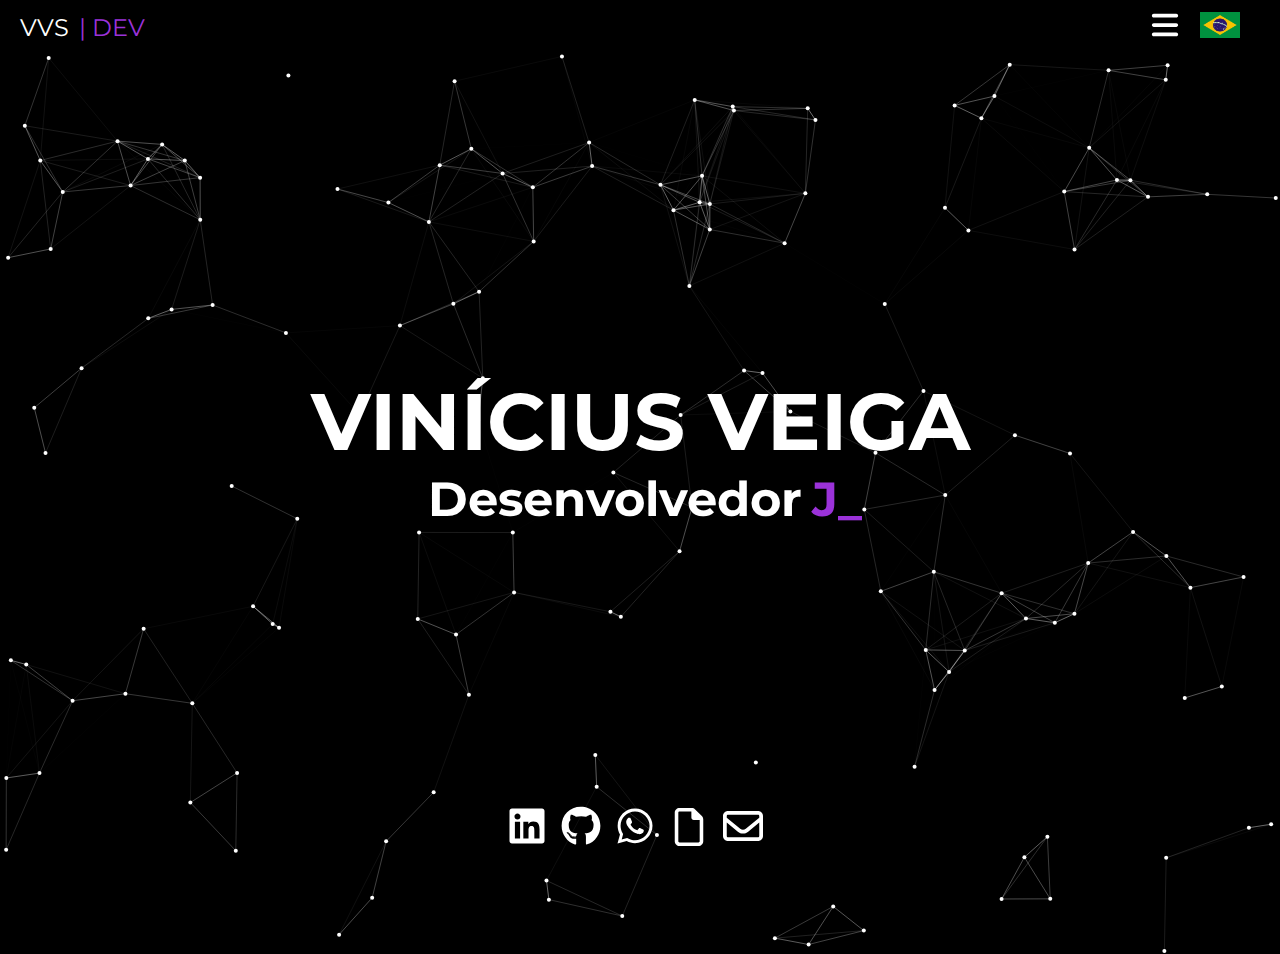
<file: index.html>
<!DOCTYPE html>
<html lang="pt-BR">

<head>
    <meta charset="UTF-8">
    <meta name="viewport" content="width=device-width, initial-scale=1.0">
    <title>Vinicius Veiga</title>
    <link rel="icon" href="imgs/icone.png" type="image/x-icon">
    <link rel="stylesheet" href="assets/css/styles.css">
    <link rel="stylesheet" href="assets/css/navbar.css">
    <link rel="stylesheet" href="assets/css/icones.css">
    <link href="https://fonts.googleapis.com/css2?family=Montserrat:wght@400;700&display=swap" rel="stylesheet">
</head>

<body>
    <div class="navbar">
        <div class="nome_dev">
            <a href="index.html" class="navbar-left">
                <span>VVS</span>
                <span class="dev">| DEV</span>
            </a>
        </div>
        <div class="navbar-right">
            <button class="icon-button" id="menu-toggle">
                <img src="icons/bars-solid.svg" alt="Menu">
            </button>
            <button class="icon-button" id="language-toggle">
                <img src="imgs/brasil.jpeg" alt="" id="language-flag">
            </button>
        </div>
    </div>

    <div id="menu" class="menu">
        <button class="menu-item"></button>
        <button class="menu-item"></button>
        <button class="menu-item"></button>
    </div>

    <canvas id="canvas"></canvas>

    <div class="centered-text">
        <h1>VINÍCIUS VEIGA</h1>
        <div class="desenvolvedor">
            <h2 class="tipo_desenvolvedorEng corDev"></h2>
            <h2 class="texto_desenvolvedor">Desenvolvedor</h2>
            <h2 class="tipo_desenvolvedor corDev"></h2>
        </div>
    </div>
    <script src="assets/js/tipo_desenvolvedor.js"></script>
    <script src="assets/js/network.js"></script>
    <script src="assets/js/menu.js"></script>

    <div class="social-icons centered-icon">
        <a href="https://linkedin.com/in/viniciusveigadesantana" target="_blank">
            <svg xmlns="http://www.w3.org/2000/svg" viewBox="0 0 448 512" width="40" height="40">
                <path fill="#FFFFFF"
                    d="M416 32H31.9C14.3 32 0 46.5 0 64.3v383.4C0 465.5 14.3 480 31.9 480H416c17.6 0 32-14.5 32-32.3V64.3c0-17.8-14.4-32.3-32-32.3zM135.4 416H69V202.2h66.5V416zm-33.2-243c-21.3 0-38.5-17.3-38.5-38.5S80.9 96 102.2 96c21.2 0 38.5 17.3 38.5 38.5 0 21.3-17.2 38.5-38.5 38.5zm282.1 243h-66.4V312c0-24.8-.5-56.7-34.5-56.7-34.6 0-39.9 27-39.9 54.9V416h-66.4V202.2h63.7v29.2h.9c8.9-16.8 30.6-34.5 62.9-34.5 67.2 0 79.7 44.3 79.7 101.9V416z" />
            </svg>
        </a>
        <a href="https://github.com/ViniciusVeiga2002" target="_blank">
            <svg xmlns="http://www.w3.org/2000/svg" viewBox="0 0 496 512" width="40" height="40">
                <path fill="#FFFFFF" d="M165.9 397.4c0 2-2.3 3.6-5.2 3.6-3.3 .3-5.6-1.3-5.6-3.6 0-2 2.3-3.6 5.2-3.6 3-.3 5.6 1.3 5.6 3.6zm-31.1-4.5c-.7 2 1.3 4.3 4.3 4.9 2.6 1 5.6 0 6.2-2s-1.3-4.3-4.3-5.2c-2.6-.7-5.5 .3-6.2 2.3zm44.2-1.7c-2.9 .7-4.9 2.6-4.6 4.9 .3 2 2.9 3.3 5.9 2.6 2.9-.7 4.9-2.6 4.6-4.6-.3-1.9-3-3.2-5.9-2.9zM244.8 8C106.1 8 0 113.3 0 252c0 110.9 69.8 205.8 169.5 239.2 12.8 2.3 17.3-5.6 17.3-12.1 0-6.2-.3-40.4-.3-61.4 0 0-70 15-84.7-29.8 0 0-11.4-29.1-27.8-36.6 0 0-22.9-15.7 1.6-15.4 0 0 24.9 2 38.6 25.8 21.9 38.6 58.6 27.5 72.9 20.9 2.3-16 8.8-27.1 16-33.7-55.9-6.2-112.3-14.3-112.3-110.5 0-27.5 7.6-41.3 23.6-58.9-2.6-6.5-11.1-33.3 2.6-67.9 20.9-6.5 69 27 69 27 20-5.6 41.5-8.5 62.8-8.5s42.8 2.9 62.8 8.5c0 0 48.1-33.6 69-27 13.7 34.7 5.2 61.4 2.6 67.9 16 17.7 25.8 31.5 25.8 58.9 0 96.5-58.9 104.2-114.8 110.5 9.2 7.9 17 22.9 17 46.4 0 33.7-.3 75.4-.3 83.6 0 6.5 4.6 14.4 17.3 12.1C428.2 457.8 496 362.9 496 252 496 113.3 383.5 8 244.8 8zM97.2 352.9c-1.3 1-1 3.3 .7 5.2 1.6 1.6 3.9 2.3 5.2 1 1.3-1 1-3.3-.7-5.2-1.6-1.6-3.9-2.3-5.2-1zm-10.8-8.1c-.7 1.3 .3 2.9 2.3 3.9 1.6 1 3.6 .7 4.3-.7 .7-1.3-.3-2.9-2.3-3.9-2-.6-3.6-.3-4.3 .7zm32.4 35.6c-1.6 1.3-1 4.3 1.3 6.2 2.3 2.3 5.2 2.6 6.5 1 1.3-1.3 .7-4.3-1.3-6.2-2.2-2.3-5.2-2.6-6.5-1zm-11.4-14.7c-1.6 1-1.6 3.6 0 5.9 1.6 2.3 4.3 3.3 5.6 2.3 1.6-1.3 1.6-3.9 0-6.2-1.4-2.3-4-3.3-5.6-2z"/>
            </svg>
        </a>
        <a href="https://api.whatsapp.com/send/?phone=5541997926592&text&type=phone_number&app_absent=0" target="_blank">
            <svg xmlns="http://www.w3.org/2000/svg" viewBox="0 0 448 512" width="40" height="40">
                <path fill="#FFFFFF" d="M380.9 97.1C339 55.1 283.2 32 223.9 32c-122.4 0-222 99.6-222 222 0 39.1 10.2 77.3 29.6 111L0 480l117.7-30.9c32.4 17.7 68.9 27 106.1 27h.1c122.3 0 224.1-99.6 224.1-222 0-59.3-25.2-115-67.1-157zm-157 341.6c-33.2 0-65.7-8.9-94-25.7l-6.7-4-69.8 18.3L72 359.2l-4.4-7c-18.5-29.4-28.2-63.3-28.2-98.2 0-101.7 82.8-184.5 184.6-184.5 49.3 0 95.6 19.2 130.4 54.1 34.8 34.9 56.2 81.2 56.1 130.5 0 101.8-84.9 184.6-186.6 184.6zm101.2-138.2c-5.5-2.8-32.8-16.2-37.9-18-5.1-1.9-8.8-2.8-12.5 2.8-3.7 5.6-14.3 18-17.6 21.8-3.2 3.7-6.5 4.2-12 1.4-32.6-16.3-54-29.1-75.5-66-5.7-9.8 5.7-9.1 16.3-30.3 1.8-3.7 .9-6.9-.5-9.7-1.4-2.8-12.5-30.1-17.1-41.2-4.5-10.8-9.1-9.3-12.5-9.5-3.2-.2-6.9-.2-10.6-.2-3.7 0-9.7 1.4-14.8 6.9-5.1 5.6-19.4 19-19.4 46.3 0 27.3 19.9 53.7 22.6 57.4 2.8 3.7 39.1 59.7 94.8 83.8 35.2 15.2 49 16.5 66.6 13.9 10.7-1.6 32.8-13.4 37.4-26.4 4.6-13 4.6-24.1 3.2-26.4-1.3-2.5-5-3.9-10.5-6.6z"/>
            </svg>
        </a>
        <a href="assets/Vinicius Veiga - Curriculo.pdf" target="_blank" title="Download Curriculo">
            <svg xmlns="http://www.w3.org/2000/svg" viewBox="0 0 384 512" width="38" height="38"><!--!Font Awesome Free 6.7.2 by @fontawesome - https://fontawesome.com License - https://fontawesome.com/license/free Copyright 2025 Fonticons, Inc.-->
                <path fill="#FFFFFF" d="M320 464c8.8 0 16-7.2 16-16l0-288-80 0c-17.7 0-32-14.3-32-32l0-80L64 48c-8.8 0-16 7.2-16 16l0 384c0 8.8 7.2 16 16 16l256 0zM0 64C0 28.7 28.7 0 64 0L229.5 0c17 0 33.3 6.7 45.3 18.7l90.5 90.5c12 12 18.7 28.3 18.7 45.3L384 448c0 35.3-28.7 64-64 64L64 512c-35.3 0-64-28.7-64-64L0 64z"/>
            </svg>
        </a>
        <a href="mailto:vinicius.veigasantana@gmail.com?subject=Assunto%20do%20E-mail&body=Mensagem%20inicial">
            <svg xmlns="http://www.w3.org/2000/svg" viewBox="0 0 512 512" width="40" height="40"><!--!Font Awesome Free 6.7.2 by @fontawesome - https://fontawesome.com License - https://fontawesome.com/license/free Copyright 2025 Fonticons, Inc.-->
                <path fill="#FFFFFF" d="M64 112c-8.8 0-16 7.2-16 16l0 22.1L220.5 291.7c20.7 17 50.4 17 71.1 0L464 150.1l0-22.1c0-8.8-7.2-16-16-16L64 112zM48 212.2L48 384c0 8.8 7.2 16 16 16l384 0c8.8 0 16-7.2 16-16l0-171.8L322 328.8c-38.4 31.5-93.7 31.5-132 0L48 212.2zM0 128C0 92.7 28.7 64 64 64l384 0c35.3 0 64 28.7 64 64l0 256c0 35.3-28.7 64-64 64L64 448c-35.3 0-64-28.7-64-64L0 128z"/>
            </svg>
        </a>
    </div>
</body>

</html>
</file>
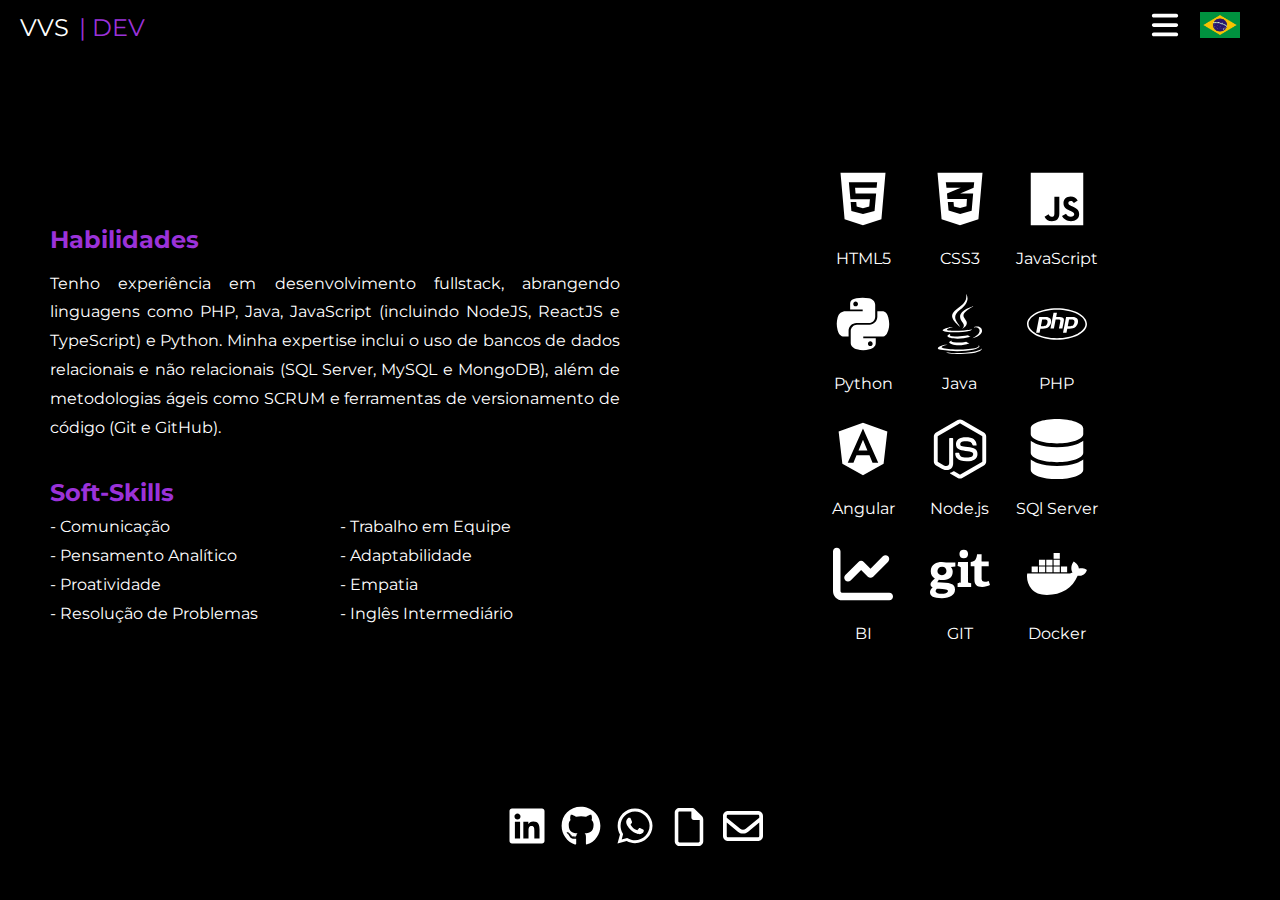
<file: habilidades.html>
<!DOCTYPE html>
<html lang="pt-BR">

<head>
    <meta charset="UTF-8">
    <meta name="viewport" content="width=device-width, initial-scale=1.0">
    <title>Vinicius Veiga</title>
    <link rel="icon" href="imgs/icone.png" type="image/x-icon">
    <link rel="stylesheet" href="assets/css/habilidades.css">
    <link rel="stylesheet" href="assets/css/navbar.css">
    <link rel="stylesheet" href="assets/css/icones.css">
    <link href="https://fonts.googleapis.com/css2?family=Montserrat:wght@400;700&display=swap" rel="stylesheet">
</head>

<body>
    <div class="navbar">
        <div class="nome_dev">
            <a href="index.html" class="navbar-left">
                <span>VVS</span>
                <span class="dev">| DEV</span>
            </a>
        </div>
        
        <div id="menu" class="menu">
            <button class="menu-item"></button>
            <button class="menu-item"></button>
            <button class="menu-item"></button>
        </div>
        
        <div class="navbar-right">
            <button class="icon-button" id="menu-toggle">
                <img src="icons/bars-solid.svg" alt="Menu">
            </button>
            <button class="icon-button" id="language-toggle">
                <img src="imgs/brasil.jpeg" alt="" id="language-flag">
            </button>
        </div>
    </div>

    <div class="principal">
        <div class="left-section">
            <div class="half">
                <h2 class="habilidades"></h2>
                <p class="habilidadeTexto"></p>
            </div>
            <div class="half">
                <h2>Soft-Skills</h2>
                <div class="soft-skills">
                    <span class="comu"></span>
                    <span class="trab"></span>
                    <span class="pens"></span>
                    <span class="adap"></span>
                    <span class="proa"></span>
                    <span class="emp"></span>
                    <span class="res"></span>
                    <span class="ing"></span>
                </div>
            </div>
        </div>

        <div class="right-section">
            <div class="icon-container">
                <svg xmlns="http://www.w3.org/2000/svg" viewBox="0 0 384 512" width="60" height="60"><!--!Font Awesome Free 6.7.2 by @fontawesome - https://fontawesome.com License - https://fontawesome.com/license/free Copyright 2025 Fonticons, Inc.-->
                    <path fill="#FFFFFF" d="M0 32l34.9 395.8L191.5 480l157.6-52.2L384 32H0zm308.2 127.9H124.4l4.1 49.4h175.6l-13.6 148.4-97.9 27v.3h-1.1l-98.7-27.3-6-75.8h47.7L138 320l53.5 14.5 53.7-14.5 6-62.2H84.3L71.5 112.2h241.1l-4.4 47.7z"/>
                </svg>
                <p>HTML5</p>
            </div>

            <div class="icon-container">
                <svg xmlns="http://www.w3.org/2000/svg" viewBox="0 0 384 512" width="60" height="60"><!--!Font Awesome Free 6.7.2 by @fontawesome - https://fontawesome.com License - https://fontawesome.com/license/free Copyright 2025 Fonticons, Inc.-->
                    <path fill="#FFFFFF" d="M0 32l34.9 395.8L192 480l157.1-52.2L384 32H0zm313.1 80l-4.8 47.3L193 208.6l-.3 .1h111.5l-12.8 146.6-98.2 28.7-98.8-29.2-6.4-73.9h48.9l3.2 38.3 52.6 13.3 54.7-15.4 3.7-61.6-166.3-.5v-.1l-.2 .1-3.6-46.3L193.1 162l6.5-2.7H76.7L70.9 112h242.2z"/>
                </svg>
                <p>CSS3</p>
            </div>

            <div class="icon-container">
                <svg xmlns="http://www.w3.org/2000/svg" viewBox="0 0 448 512" width="60" height="60"><!--!Font Awesome Free 6.7.2 by @fontawesome - https://fontawesome.com License - https://fontawesome.com/license/free Copyright 2025 Fonticons, Inc.-->
                    <path fill="#FFFFFF" d="M0 32v448h448V32H0zm243.8 349.4c0 43.6-25.6 63.5-62.9 63.5-33.7 0-53.2-17.4-63.2-38.5l34.3-20.7c6.6 11.7 12.6 21.6 27.1 21.6 13.8 0 22.6-5.4 22.6-26.5V237.7h42.1v143.7zm99.6 63.5c-39.1 0-64.4-18.6-76.7-43l34.3-19.8c9 14.7 20.8 25.6 41.5 25.6 17.4 0 28.6-8.7 28.6-20.8 0-14.4-11.4-19.5-30.7-28l-10.5-4.5c-30.4-12.9-50.5-29.2-50.5-63.5 0-31.6 24.1-55.6 61.6-55.6 26.8 0 46 9.3 59.8 33.7L368 290c-7.2-12.9-15-18-27.1-18-12.3 0-20.1 7.8-20.1 18 0 12.6 7.8 17.7 25.9 25.6l10.5 4.5c35.8 15.3 55.9 31 55.9 66.2 0 37.8-29.8 58.6-69.7 58.6z"/>
                </svg>
                <p>JavaScript</p>
            </div>

            <div class="icon-container">
                <svg xmlns="http://www.w3.org/2000/svg" viewBox="0 0 448 512" width="60" height="60"><!--!Font Awesome Free 6.7.2 by @fontawesome - https://fontawesome.com License - https://fontawesome.com/license/free Copyright 2025 Fonticons, Inc.-->
                    <path fill="#FFFFFF" d="M439.8 200.5c-7.7-30.9-22.3-54.2-53.4-54.2h-40.1v47.4c0 36.8-31.2 67.8-66.8 67.8H172.7c-29.2 0-53.4 25-53.4 54.3v101.8c0 29 25.2 46 53.4 54.3 33.8 9.9 66.3 11.7 106.8 0 26.9-7.8 53.4-23.5 53.4-54.3v-40.7H226.2v-13.6h160.2c31.1 0 42.6-21.7 53.4-54.2 11.2-33.5 10.7-65.7 0-108.6zM286.2 404c11.1 0 20.1 9.1 20.1 20.3 0 11.3-9 20.4-20.1 20.4-11 0-20.1-9.2-20.1-20.4 .1-11.3 9.1-20.3 20.1-20.3zM167.8 248.1h106.8c29.7 0 53.4-24.5 53.4-54.3V91.9c0-29-24.4-50.7-53.4-55.6-35.8-5.9-74.7-5.6-106.8 .1-45.2 8-53.4 24.7-53.4 55.6v40.7h106.9v13.6h-147c-31.1 0-58.3 18.7-66.8 54.2-9.8 40.7-10.2 66.1 0 108.6 7.6 31.6 25.7 54.2 56.8 54.2H101v-48.8c0-35.3 30.5-66.4 66.8-66.4zm-6.7-142.6c-11.1 0-20.1-9.1-20.1-20.3 .1-11.3 9-20.4 20.1-20.4 11 0 20.1 9.2 20.1 20.4s-9 20.3-20.1 20.3z"/>
                </svg>
                <p>Python</p>
            </div>

            <div class="icon-container">
                <svg xmlns="http://www.w3.org/2000/svg" viewBox="0 0 384 512" width="60" height="60"><!--!Font Awesome Free 6.7.2 by @fontawesome - https://fontawesome.com License - https://fontawesome.com/license/free Copyright 2025 Fonticons, Inc.-->
                    <path fill="#FFFFFF" d="M277.7 312.9c9.8-6.7 23.4-12.5 23.4-12.5s-38.7 7-77.2 10.2c-47.1 3.9-97.7 4.7-123.1 1.3-60.1-8 33-30.1 33-30.1s-36.1-2.4-80.6 19c-52.5 25.4 130 37 224.5 12.1zm-85.4-32.1c-19-42.7-83.1-80.2 0-145.8C296 53.2 242.8 0 242.8 0c21.5 84.5-75.6 110.1-110.7 162.6-23.9 35.9 11.7 74.4 60.2 118.2zm114.6-176.2c.1 0-175.2 43.8-91.5 140.2 24.7 28.4-6.5 54-6.5 54s62.7-32.4 33.9-72.9c-26.9-37.8-47.5-56.6 64.1-121.3zm-6.1 270.5a12.2 12.2 0 0 1 -2 2.6c128.3-33.7 81.1-118.9 19.8-97.3a17.3 17.3 0 0 0 -8.2 6.3 70.5 70.5 0 0 1 11-3c31-6.5 75.5 41.5-20.6 91.4zM348 437.4s14.5 11.9-15.9 21.2c-57.9 17.5-240.8 22.8-291.6 .7-18.3-7.9 16-19 26.8-21.3 11.2-2.4 17.7-2 17.7-2-20.3-14.3-131.3 28.1-56.4 40.2C232.8 509.4 401 461.3 348 437.4zM124.4 396c-78.7 22 47.9 67.4 148.1 24.5a185.9 185.9 0 0 1 -28.2-13.8c-44.7 8.5-65.4 9.1-106 4.5-33.5-3.8-13.9-15.2-13.9-15.2zm179.8 97.2c-78.7 14.8-175.8 13.1-233.3 3.6 0-.1 11.8 9.7 72.4 13.6 92.2 5.9 233.8-3.3 237.1-46.9 0 0-6.4 16.5-76.2 29.7zM260.6 353c-59.2 11.4-93.5 11.1-136.8 6.6-33.5-3.5-11.6-19.7-11.6-19.7-86.8 28.8 48.2 61.4 169.5 25.9a60.4 60.4 0 0 1 -21.1-12.8z"/>
                </svg>
                <p>Java</p>
            </div>

            <div class="icon-container">
                <svg xmlns="http://www.w3.org/2000/svg" viewBox="0 0 640 512" width="60" height="60"><!--!Font Awesome Free 6.7.2 by @fontawesome - https://fontawesome.com License - https://fontawesome.com/license/free Copyright 2025 Fonticons, Inc.-->
                    <path fill="#FFFFFF" d="M320 104.5c171.4 0 303.2 72.2 303.2 151.5S491.3 407.5 320 407.5c-171.4 0-303.2-72.2-303.2-151.5S148.7 104.5 320 104.5m0-16.8C143.3 87.7 0 163 0 256s143.3 168.3 320 168.3S640 349 640 256 496.7 87.7 320 87.7zM218.2 242.5c-7.9 40.5-35.8 36.3-70.1 36.3l13.7-70.6c38 0 63.8-4.1 56.4 34.3zM97.4 350.3h36.7l8.7-44.8c41.1 0 66.6 3 90.2-19.1 26.1-24 32.9-66.7 14.3-88.1-9.7-11.2-25.3-16.7-46.5-16.7h-70.7L97.4 350.3zm185.7-213.6h36.5l-8.7 44.8c31.5 0 60.7-2.3 74.8 10.7 14.8 13.6 7.7 31-8.3 113.1h-37c15.4-79.4 18.3-86 12.7-92-5.4-5.8-17.7-4.6-47.4-4.6l-18.8 96.6h-36.5l32.7-168.6zM505 242.5c-8 41.1-36.7 36.3-70.1 36.3l13.7-70.6c38.2 0 63.8-4.1 56.4 34.3zM384.2 350.3H421l8.7-44.8c43.2 0 67.1 2.5 90.2-19.1 26.1-24 32.9-66.7 14.3-88.1-9.7-11.2-25.3-16.7-46.5-16.7H417l-32.8 168.7z"/>
                </svg>
                <p>PHP</p>
            </div>

            <div class="icon-container">
                <svg xmlns="http://www.w3.org/2000/svg" viewBox="0 0 448 512" width="60" height="60"><!--!Font Awesome Free 6.7.2 by @fontawesome - https://fontawesome.com License - https://fontawesome.com/license/free Copyright 2025 Fonticons, Inc.-->
                    <path fill="#FFFFFF" d="M185.7 268.1h76.2l-38.1-91.6-38.1 91.6zM223.8 32L16 106.4l31.8 275.7 176 97.9 176-97.9 31.8-275.7zM354 373.8h-48.6l-26.2-65.4H168.6l-26.2 65.4H93.7L223.8 81.5z"/>
                </svg>
                <p>Angular</p>
            </div>

            <div class="icon-container">
                <svg xmlns="http://www.w3.org/2000/svg" viewBox="0 0 448 512" width="60" height="60"><!--!Font Awesome Free 6.7.2 by @fontawesome - https://fontawesome.com License - https://fontawesome.com/license/free Copyright 2025 Fonticons, Inc.-->
                    <path fill="#FFFFFF" d="M224 508c-6.7 0-13.5-1.8-19.4-5.2l-61.7-36.5c-9.2-5.2-4.7-7-1.7-8 12.3-4.3 14.8-5.2 27.9-12.7 1.4-.8 3.2-.5 4.6 .4l47.4 28.1c1.7 1 4.1 1 5.7 0l184.7-106.6c1.7-1 2.8-3 2.8-5V149.3c0-2.1-1.1-4-2.9-5.1L226.8 37.7c-1.7-1-4-1-5.7 0L36.6 144.3c-1.8 1-2.9 3-2.9 5.1v213.1c0 2 1.1 4 2.9 4.9l50.6 29.2c27.5 13.7 44.3-2.4 44.3-18.7V167.5c0-3 2.4-5.3 5.4-5.3h23.4c2.9 0 5.4 2.3 5.4 5.3V378c0 36.6-20 57.6-54.7 57.6-10.7 0-19.1 0-42.5-11.6l-48.4-27.9C8.1 389.2 .7 376.3 .7 362.4V149.3c0-13.8 7.4-26.8 19.4-33.7L204.6 9c11.7-6.6 27.2-6.6 38.8 0l184.7 106.7c12 6.9 19.4 19.8 19.4 33.7v213.1c0 13.8-7.4 26.7-19.4 33.7L243.4 502.8c-5.9 3.4-12.6 5.2-19.4 5.2zm149.1-210.1c0-39.9-27-50.5-83.7-58-57.4-7.6-63.2-11.5-63.2-24.9 0-11.1 4.9-25.9 47.4-25.9 37.9 0 51.9 8.2 57.7 33.8 .5 2.4 2.7 4.2 5.2 4.2h24c1.5 0 2.9-.6 3.9-1.7s1.5-2.6 1.4-4.1c-3.7-44.1-33-64.6-92.2-64.6-52.7 0-84.1 22.2-84.1 59.5 0 40.4 31.3 51.6 81.8 56.6 60.5 5.9 65.2 14.8 65.2 26.7 0 20.6-16.6 29.4-55.5 29.4-48.9 0-59.6-12.3-63.2-36.6-.4-2.6-2.6-4.5-5.3-4.5h-23.9c-3 0-5.3 2.4-5.3 5.3 0 31.1 16.9 68.2 97.8 68.2 58.4-.1 92-23.2 92-63.4z"/>
                </svg>
                <p>Node.js</p>
            </div>

            <div class="icon-container">
                <svg xmlns="http://www.w3.org/2000/svg" viewBox="0 0 448 512" width="60" height="60"><!--!Font Awesome Free 6.7.2 by @fontawesome - https://fontawesome.com License - https://fontawesome.com/license/free Copyright 2025 Fonticons, Inc.-->
                    <path fill="#FFFFFF" d="M448 80l0 48c0 44.2-100.3 80-224 80S0 172.2 0 128L0 80C0 35.8 100.3 0 224 0S448 35.8 448 80zM393.2 214.7c20.8-7.4 39.9-16.9 54.8-28.6L448 288c0 44.2-100.3 80-224 80S0 332.2 0 288L0 186.1c14.9 11.8 34 21.2 54.8 28.6C99.7 230.7 159.5 240 224 240s124.3-9.3 169.2-25.3zM0 346.1c14.9 11.8 34 21.2 54.8 28.6C99.7 390.7 159.5 400 224 400s124.3-9.3 169.2-25.3c20.8-7.4 39.9-16.9 54.8-28.6l0 85.9c0 44.2-100.3 80-224 80S0 476.2 0 432l0-85.9z"/>
                </svg>
                <p>SQl Server</p>
            </div>

            <div class="icon-container">
                <svg xmlns="http://www.w3.org/2000/svg" viewBox="0 0 512 512" width="60" height="60"><!--!Font Awesome Free 6.7.2 by @fontawesome - https://fontawesome.com License - https://fontawesome.com/license/free Copyright 2025 Fonticons, Inc.-->
                    <path fill="#FFFFFF" d="M64 64c0-17.7-14.3-32-32-32S0 46.3 0 64L0 400c0 44.2 35.8 80 80 80l400 0c17.7 0 32-14.3 32-32s-14.3-32-32-32L80 416c-8.8 0-16-7.2-16-16L64 64zm406.6 86.6c12.5-12.5 12.5-32.8 0-45.3s-32.8-12.5-45.3 0L320 210.7l-57.4-57.4c-12.5-12.5-32.8-12.5-45.3 0l-112 112c-12.5 12.5-12.5 32.8 0 45.3s32.8 12.5 45.3 0L240 221.3l57.4 57.4c12.5 12.5 32.8 12.5 45.3 0l128-128z"/>
                </svg>
                <p>BI</p>
            </div>

            <div class="icon-container">
                <svg xmlns="http://www.w3.org/2000/svg" viewBox="0 0 512 512" width="60" height="60"><!--!Font Awesome Free 6.7.2 by @fontawesome - https://fontawesome.com License - https://fontawesome.com/license/free Copyright 2025 Fonticons, Inc.-->
                    <path fill="#FFFFFF" d="M216.3 158.4H137C97 147.9 6.5 150.6 6.5 233.2c0 30.1 15 51.2 35 61-25.1 23-37 33.9-37 49.2 0 11 4.5 21.1 17.9 26.8C8.1 383.6 0 393.4 0 411.7c0 32.1 28.1 50.8 101.6 50.8 70.8 0 111.8-26.4 111.8-73.2 0-58.7-45.2-56.5-151.6-63l13.4-21.6c27.3 7.6 118.7 10 118.7-67.9 0-18.7-7.7-31.7-15-41.1l37.4-2.8zm-63.4 241.9c0 32.1-104.9 32.1-104.9 2.4 0-8.1 5.3-15 10.6-21.5 77.7 5.3 94.3 3.4 94.3 19.1zm-50.8-134.6c-52.8 0-50.5-71.2 1.2-71.2 49.5 0 50.8 71.2-1.2 71.2zm133.3 100.5v-32.1c26.8-3.7 27.2-2 27.2-11V203.6c0-8.5-2.1-7.4-27.2-16.3l4.5-32.9H324v168.7c0 6.5 .4 7.3 6.5 8.1l20.7 2.8v32.1zm52.5-244.3c-23.2 0-36.6-13.4-36.6-36.6s13.4-35.8 36.6-35.8c23.6 0 37 12.6 37 35.8s-13.4 36.6-37 36.6zM512 350.5c-17.5 8.5-43.1 16.3-66.3 16.3-48.4 0-66.7-19.5-66.7-65.5V194.8c0-5.4 1.1-4.1-31.7-4.1V154.5c35.8-4.1 50-22 54.5-66.3h38.6c0 65.8-1.3 61.8 3.3 61.8H501v40.7h-60.6v97.2c0 6.9-4.9 51.4 60.6 26.8z"/>
                </svg>
                <p>GIT</p>
            </div>
            <div class="icon-container">
                <svg xmlns="http://www.w3.org/2000/svg" viewBox="0 0 640 512" width="60" height="60"><!--!Font Awesome Free 6.7.2 by @fontawesome - https://fontawesome.com License - https://fontawesome.com/license/free Copyright 2025 Fonticons, Inc.-->
                    <path fill="#FFFFFF" d="M349.9 236.3h-66.1v-59.4h66.1v59.4zm0-204.3h-66.1v60.7h66.1V32zm78.2 144.8H362v59.4h66.1v-59.4zm-156.3-72.1h-66.1v60.1h66.1v-60.1zm78.1 0h-66.1v60.1h66.1v-60.1zm276.8 100c-14.4-9.7-47.6-13.2-73.1-8.4-3.3-24-16.7-44.9-41.1-63.7l-14-9.3-9.3 14c-18.4 27.8-23.4 73.6-3.7 103.8-8.7 4.7-25.8 11.1-48.4 10.7H2.4c-8.7 50.8 5.8 116.8 44 162.1 37.1 43.9 92.7 66.2 165.4 66.2 157.4 0 273.9-72.5 328.4-204.2 21.4 .4 67.6 .1 91.3-45.2 1.5-2.5 6.6-13.2 8.5-17.1l-13.3-8.9zm-511.1-27.9h-66v59.4h66.1v-59.4zm78.1 0h-66.1v59.4h66.1v-59.4zm78.1 0h-66.1v59.4h66.1v-59.4zm-78.1-72.1h-66.1v60.1h66.1v-60.1z"/>
                </svg>
                <p>Docker</p>
            </div>
        </div>
    </div>

    <div class="social-icons centered-icon">
        <a href="https://linkedin.com/in/viniciusveigadesantana" target="_blank" title="linkedin">
            <svg xmlns="http://www.w3.org/2000/svg" viewBox="0 0 448 512" width="40" height="40">
                <path fill="#FFFFFF"
                    d="M416 32H31.9C14.3 32 0 46.5 0 64.3v383.4C0 465.5 14.3 480 31.9 480H416c17.6 0 32-14.5 32-32.3V64.3c0-17.8-14.4-32.3-32-32.3zM135.4 416H69V202.2h66.5V416zm-33.2-243c-21.3 0-38.5-17.3-38.5-38.5S80.9 96 102.2 96c21.2 0 38.5 17.3 38.5 38.5 0 21.3-17.2 38.5-38.5 38.5zm282.1 243h-66.4V312c0-24.8-.5-56.7-34.5-56.7-34.6 0-39.9 27-39.9 54.9V416h-66.4V202.2h63.7v29.2h.9c8.9-16.8 30.6-34.5 62.9-34.5 67.2 0 79.7 44.3 79.7 101.9V416z" />
            </svg>
        </a>
        <a href="https://github.com/ViniciusVeiga2002" target="_blank" title="GitHub">
            <svg xmlns="http://www.w3.org/2000/svg" viewBox="0 0 496 512" width="40" height="40">
                <path fill="#FFFFFF"
                    d="M165.9 397.4c0 2-2.3 3.6-5.2 3.6-3.3 .3-5.6-1.3-5.6-3.6 0-2 2.3-3.6 5.2-3.6 3-.3 5.6 1.3 5.6 3.6zm-31.1-4.5c-.7 2 1.3 4.3 4.3 4.9 2.6 1 5.6 0 6.2-2s-1.3-4.3-4.3-5.2c-2.6-.7-5.5 .3-6.2 2.3zm44.2-1.7c-2.9 .7-4.9 2.6-4.6 4.9 .3 2 2.9 3.3 5.9 2.6 2.9-.7 4.9-2.6 4.6-4.6-.3-1.9-3-3.2-5.9-2.9zM244.8 8C106.1 8 0 113.3 0 252c0 110.9 69.8 205.8 169.5 239.2 12.8 2.3 17.3-5.6 17.3-12.1 0-6.2-.3-40.4-.3-61.4 0 0-70 15-84.7-29.8 0 0-11.4-29.1-27.8-36.6 0 0-22.9-15.7 1.6-15.4 0 0 24.9 2 38.6 25.8 21.9 38.6 58.6 27.5 72.9 20.9 2.3-16 8.8-27.1 16-33.7-55.9-6.2-112.3-14.3-112.3-110.5 0-27.5 7.6-41.3 23.6-58.9-2.6-6.5-11.1-33.3 2.6-67.9 20.9-6.5 69 27 69 27 20-5.6 41.5-8.5 62.8-8.5s42.8 2.9 62.8 8.5c0 0 48.1-33.6 69-27 13.7 34.7 5.2 61.4 2.6 67.9 16 17.7 25.8 31.5 25.8 58.9 0 96.5-58.9 104.2-114.8 110.5 9.2 7.9 17 22.9 17 46.4 0 33.7-.3 75.4-.3 83.6 0 6.5 4.6 14.4 17.3 12.1C428.2 457.8 496 362.9 496 252 496 113.3 383.5 8 244.8 8zM97.2 352.9c-1.3 1-1 3.3 .7 5.2 1.6 1.6 3.9 2.3 5.2 1 1.3-1 1-3.3-.7-5.2-1.6-1.6-3.9-2.3-5.2-1zm-10.8-8.1c-.7 1.3 .3 2.9 2.3 3.9 1.6 1 3.6 .7 4.3-.7 .7-1.3-.3-2.9-2.3-3.9-2-.6-3.6-.3-4.3 .7zm32.4 35.6c-1.6 1.3-1 4.3 1.3 6.2 2.3 2.3 5.2 2.6 6.5 1 1.3-1.3 .7-4.3-1.3-6.2-2.2-2.3-5.2-2.6-6.5-1zm-11.4-14.7c-1.6 1-1.6 3.6 0 5.9 1.6 2.3 4.3 3.3 5.6 2.3 1.6-1.3 1.6-3.9 0-6.2-1.4-2.3-4-3.3-5.6-2z" />
            </svg>
        </a>
        <a href="https://api.whatsapp.com/send/?phone=5541997926592&text&type=phone_number&app_absent=0" target="_blank"
            title="WhatsApp">
            <svg xmlns="http://www.w3.org/2000/svg" viewBox="0 0 448 512" width="40" height="40">
                <path fill="#FFFFFF"
                    d="M380.9 97.1C339 55.1 283.2 32 223.9 32c-122.4 0-222 99.6-222 222 0 39.1 10.2 77.3 29.6 111L0 480l117.7-30.9c32.4 17.7 68.9 27 106.1 27h.1c122.3 0 224.1-99.6 224.1-222 0-59.3-25.2-115-67.1-157zm-157 341.6c-33.2 0-65.7-8.9-94-25.7l-6.7-4-69.8 18.3L72 359.2l-4.4-7c-18.5-29.4-28.2-63.3-28.2-98.2 0-101.7 82.8-184.5 184.6-184.5 49.3 0 95.6 19.2 130.4 54.1 34.8 34.9 56.2 81.2 56.1 130.5 0 101.8-84.9 184.6-186.6 184.6zm101.2-138.2c-5.5-2.8-32.8-16.2-37.9-18-5.1-1.9-8.8-2.8-12.5 2.8-3.7 5.6-14.3 18-17.6 21.8-3.2 3.7-6.5 4.2-12 1.4-32.6-16.3-54-29.1-75.5-66-5.7-9.8 5.7-9.1 16.3-30.3 1.8-3.7 .9-6.9-.5-9.7-1.4-2.8-12.5-30.1-17.1-41.2-4.5-10.8-9.1-9.3-12.5-9.5-3.2-.2-6.9-.2-10.6-.2-3.7 0-9.7 1.4-14.8 6.9-5.1 5.6-19.4 19-19.4 46.3 0 27.3 19.9 53.7 22.6 57.4 2.8 3.7 39.1 59.7 94.8 83.8 35.2 15.2 49 16.5 66.6 13.9 10.7-1.6 32.8-13.4 37.4-26.4 4.6-13 4.6-24.1 3.2-26.4-1.3-2.5-5-3.9-10.5-6.6z" />
            </svg>
        </a>
        <a href="assets/Vinicius Veiga - Curriculo.pdf" target="_blank" title="Download Curriculo">
            <svg xmlns="http://www.w3.org/2000/svg" viewBox="0 0 384 512" width="38"
                height="38"><!--!Font Awesome Free 6.7.2 by @fontawesome - https://fontawesome.com License - https://fontawesome.com/license/free Copyright 2025 Fonticons, Inc.-->
                <path fill="#FFFFFF"
                    d="M320 464c8.8 0 16-7.2 16-16l0-288-80 0c-17.7 0-32-14.3-32-32l0-80L64 48c-8.8 0-16 7.2-16 16l0 384c0 8.8 7.2 16 16 16l256 0zM0 64C0 28.7 28.7 0 64 0L229.5 0c17 0 33.3 6.7 45.3 18.7l90.5 90.5c12 12 18.7 28.3 18.7 45.3L384 448c0 35.3-28.7 64-64 64L64 512c-35.3 0-64-28.7-64-64L0 64z" />
            </svg>
        </a>
        <a href="mailto:vinicius.veigasantana@gmail.com?subject=Assunto%20do%20E-mail&body=Mensagem%20inicial">
            <svg xmlns="http://www.w3.org/2000/svg"
                viewBox="0 0 512 512"><!--!Font Awesome Free 6.7.2 by @fontawesome - https://fontawesome.com License - https://fontawesome.com/license/free Copyright 2025 Fonticons, Inc.-->
                <path fill="#FFFFFF"
                    d="M64 112c-8.8 0-16 7.2-16 16l0 22.1L220.5 291.7c20.7 17 50.4 17 71.1 0L464 150.1l0-22.1c0-8.8-7.2-16-16-16L64 112zM48 212.2L48 384c0 8.8 7.2 16 16 16l384 0c8.8 0 16-7.2 16-16l0-171.8L322 328.8c-38.4 31.5-93.7 31.5-132 0L48 212.2zM0 128C0 92.7 28.7 64 64 64l384 0c35.3 0 64 28.7 64 64l0 256c0 35.3-28.7 64-64 64L64 448c-35.3 0-64-28.7-64-64L0 128z" />
            </svg>
        </a>
    </div>
    <script src="assets/js/habilidades.js"></script>
</body>

</html>
</file>
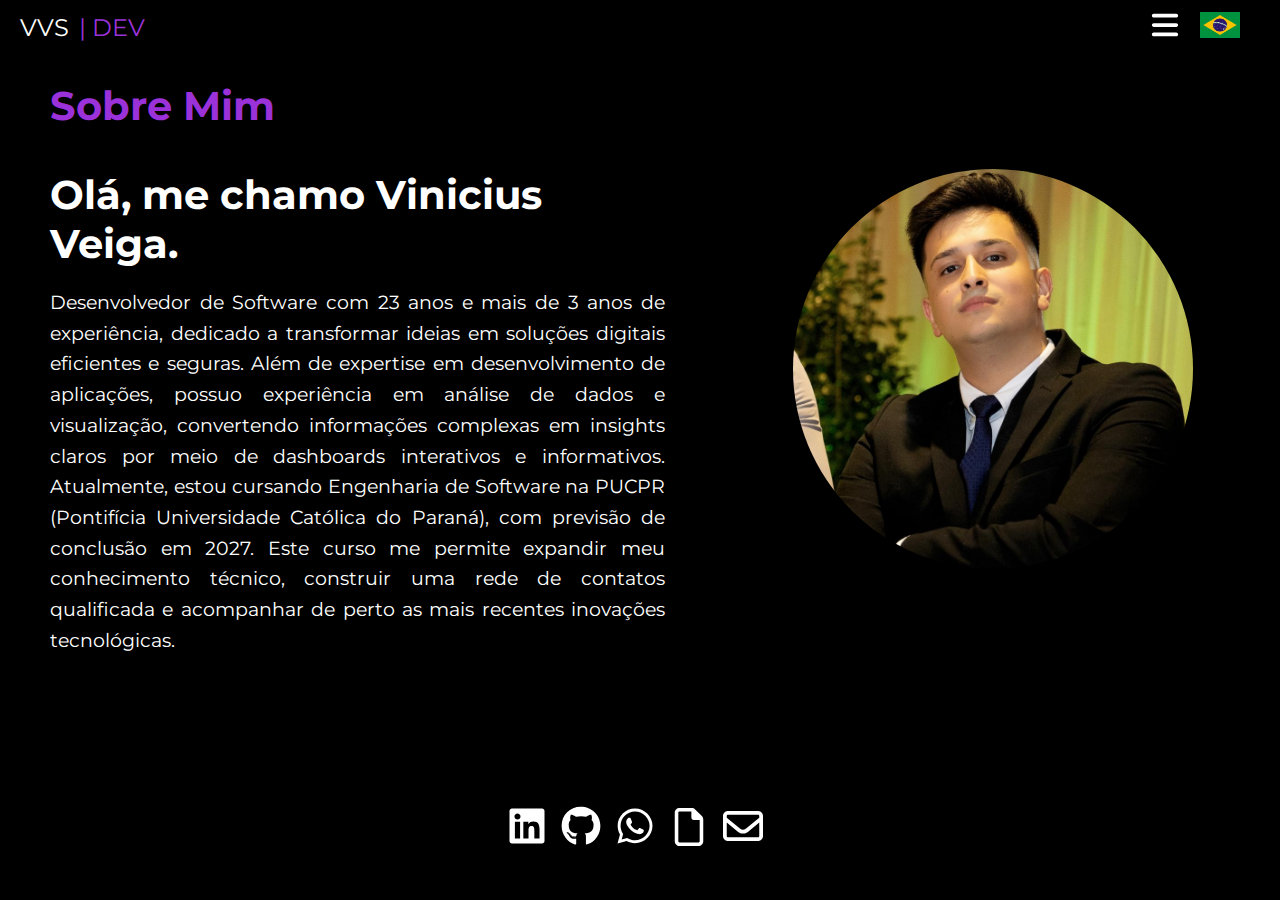
<file: sobre.html>
<!DOCTYPE html>
<html lang="pt-BR">

<head>
    <meta charset="UTF-8">
    <meta name="viewport" content="width=device-width, initial-scale=1.0">
    <title>Vinicius Veiga</title>
    <link rel="icon" href="imgs/icone.png" type="image/x-icon">
    <link rel="stylesheet" href="assets/css/sobre.css">
    <link rel="stylesheet" href="assets/css/navbar.css">
    <link rel="stylesheet" href="assets/css/icones.css">
    <link href="https://fonts.googleapis.com/css2?family=Montserrat:wght@400;700&display=swap" rel="stylesheet">
</head>

<body>
    <div class="navbar">
        <div class="nome_dev">
            <a href="index.html" class="navbar-left">
                <span>VVS</span>
                <span class="dev">| DEV</span>
            </a>
        </div>
        <div class="navbar-right">
            <button class="icon-button" id="menu-toggle">
                <img src="icons/bars-solid.svg" alt="Menu">
            </button>
            <button class="icon-button" id="language-toggle">
                <img src="imgs/brasil.jpeg" alt="" id="language-flag">
            </button>
        </div>
    </div>

    <div id="menu" class="menu">
        <button class="menu-item"></button>
        <button class="menu-item"></button>
        <button class="menu-item"></button>
    </div>

    <div class="container">
        <div class="text-container">
            <h1 class="titulo" id="sobre">SOBRE MIM</h1>
            <h3 id="saudacao"></h3>
            <p id = "texto"></p>
        </div>
        <div class="image-container">
            <img src="imgs/fotoVinicius.jpeg" alt="Imagem sobre mim">
        </div>
    </div>

    <div class="social-icons centered-icon">
        <a href="https://linkedin.com/in/viniciusveigadesantana" target="_blank" title="linkedin">
            <svg xmlns="http://www.w3.org/2000/svg" viewBox="0 0 448 512" width="40" height="40">
                <path fill="#FFFFFF"
                    d="M416 32H31.9C14.3 32 0 46.5 0 64.3v383.4C0 465.5 14.3 480 31.9 480H416c17.6 0 32-14.5 32-32.3V64.3c0-17.8-14.4-32.3-32-32.3zM135.4 416H69V202.2h66.5V416zm-33.2-243c-21.3 0-38.5-17.3-38.5-38.5S80.9 96 102.2 96c21.2 0 38.5 17.3 38.5 38.5 0 21.3-17.2 38.5-38.5 38.5zm282.1 243h-66.4V312c0-24.8-.5-56.7-34.5-56.7-34.6 0-39.9 27-39.9 54.9V416h-66.4V202.2h63.7v29.2h.9c8.9-16.8 30.6-34.5 62.9-34.5 67.2 0 79.7 44.3 79.7 101.9V416z" />
            </svg>
        </a>
        <a href="https://github.com/ViniciusVeiga2002" target="_blank" title="GitHub">
            <svg xmlns="http://www.w3.org/2000/svg" viewBox="0 0 496 512" width="40" height="40">
                <path fill="#FFFFFF" d="M165.9 397.4c0 2-2.3 3.6-5.2 3.6-3.3 .3-5.6-1.3-5.6-3.6 0-2 2.3-3.6 5.2-3.6 3-.3 5.6 1.3 5.6 3.6zm-31.1-4.5c-.7 2 1.3 4.3 4.3 4.9 2.6 1 5.6 0 6.2-2s-1.3-4.3-4.3-5.2c-2.6-.7-5.5 .3-6.2 2.3zm44.2-1.7c-2.9 .7-4.9 2.6-4.6 4.9 .3 2 2.9 3.3 5.9 2.6 2.9-.7 4.9-2.6 4.6-4.6-.3-1.9-3-3.2-5.9-2.9zM244.8 8C106.1 8 0 113.3 0 252c0 110.9 69.8 205.8 169.5 239.2 12.8 2.3 17.3-5.6 17.3-12.1 0-6.2-.3-40.4-.3-61.4 0 0-70 15-84.7-29.8 0 0-11.4-29.1-27.8-36.6 0 0-22.9-15.7 1.6-15.4 0 0 24.9 2 38.6 25.8 21.9 38.6 58.6 27.5 72.9 20.9 2.3-16 8.8-27.1 16-33.7-55.9-6.2-112.3-14.3-112.3-110.5 0-27.5 7.6-41.3 23.6-58.9-2.6-6.5-11.1-33.3 2.6-67.9 20.9-6.5 69 27 69 27 20-5.6 41.5-8.5 62.8-8.5s42.8 2.9 62.8 8.5c0 0 48.1-33.6 69-27 13.7 34.7 5.2 61.4 2.6 67.9 16 17.7 25.8 31.5 25.8 58.9 0 96.5-58.9 104.2-114.8 110.5 9.2 7.9 17 22.9 17 46.4 0 33.7-.3 75.4-.3 83.6 0 6.5 4.6 14.4 17.3 12.1C428.2 457.8 496 362.9 496 252 496 113.3 383.5 8 244.8 8zM97.2 352.9c-1.3 1-1 3.3 .7 5.2 1.6 1.6 3.9 2.3 5.2 1 1.3-1 1-3.3-.7-5.2-1.6-1.6-3.9-2.3-5.2-1zm-10.8-8.1c-.7 1.3 .3 2.9 2.3 3.9 1.6 1 3.6 .7 4.3-.7 .7-1.3-.3-2.9-2.3-3.9-2-.6-3.6-.3-4.3 .7zm32.4 35.6c-1.6 1.3-1 4.3 1.3 6.2 2.3 2.3 5.2 2.6 6.5 1 1.3-1.3 .7-4.3-1.3-6.2-2.2-2.3-5.2-2.6-6.5-1zm-11.4-14.7c-1.6 1-1.6 3.6 0 5.9 1.6 2.3 4.3 3.3 5.6 2.3 1.6-1.3 1.6-3.9 0-6.2-1.4-2.3-4-3.3-5.6-2z"/>
            </svg>
        </a>
        <a href="https://api.whatsapp.com/send/?phone=5541997926592&text&type=phone_number&app_absent=0" target="_blank" title="WhatsApp">
            <svg xmlns="http://www.w3.org/2000/svg" viewBox="0 0 448 512" width="40" height="40">
                <path fill="#FFFFFF" d="M380.9 97.1C339 55.1 283.2 32 223.9 32c-122.4 0-222 99.6-222 222 0 39.1 10.2 77.3 29.6 111L0 480l117.7-30.9c32.4 17.7 68.9 27 106.1 27h.1c122.3 0 224.1-99.6 224.1-222 0-59.3-25.2-115-67.1-157zm-157 341.6c-33.2 0-65.7-8.9-94-25.7l-6.7-4-69.8 18.3L72 359.2l-4.4-7c-18.5-29.4-28.2-63.3-28.2-98.2 0-101.7 82.8-184.5 184.6-184.5 49.3 0 95.6 19.2 130.4 54.1 34.8 34.9 56.2 81.2 56.1 130.5 0 101.8-84.9 184.6-186.6 184.6zm101.2-138.2c-5.5-2.8-32.8-16.2-37.9-18-5.1-1.9-8.8-2.8-12.5 2.8-3.7 5.6-14.3 18-17.6 21.8-3.2 3.7-6.5 4.2-12 1.4-32.6-16.3-54-29.1-75.5-66-5.7-9.8 5.7-9.1 16.3-30.3 1.8-3.7 .9-6.9-.5-9.7-1.4-2.8-12.5-30.1-17.1-41.2-4.5-10.8-9.1-9.3-12.5-9.5-3.2-.2-6.9-.2-10.6-.2-3.7 0-9.7 1.4-14.8 6.9-5.1 5.6-19.4 19-19.4 46.3 0 27.3 19.9 53.7 22.6 57.4 2.8 3.7 39.1 59.7 94.8 83.8 35.2 15.2 49 16.5 66.6 13.9 10.7-1.6 32.8-13.4 37.4-26.4 4.6-13 4.6-24.1 3.2-26.4-1.3-2.5-5-3.9-10.5-6.6z"/>
            </svg>
        </a>
        <a href="assets/Vinicius Veiga - Curriculo.pdf" target="_blank" title="Download Curriculo">
            <svg xmlns="http://www.w3.org/2000/svg" viewBox="0 0 384 512" width="38" height="38"><!--!Font Awesome Free 6.7.2 by @fontawesome - https://fontawesome.com License - https://fontawesome.com/license/free Copyright 2025 Fonticons, Inc.-->
                <path fill="#FFFFFF" d="M320 464c8.8 0 16-7.2 16-16l0-288-80 0c-17.7 0-32-14.3-32-32l0-80L64 48c-8.8 0-16 7.2-16 16l0 384c0 8.8 7.2 16 16 16l256 0zM0 64C0 28.7 28.7 0 64 0L229.5 0c17 0 33.3 6.7 45.3 18.7l90.5 90.5c12 12 18.7 28.3 18.7 45.3L384 448c0 35.3-28.7 64-64 64L64 512c-35.3 0-64-28.7-64-64L0 64z"/>
            </svg>
        </a>
        <a href="mailto:vinicius.veigasantana@gmail.com?subject=Assunto%20do%20E-mail&body=Mensagem%20inicial">
            <svg xmlns="http://www.w3.org/2000/svg" viewBox="0 0 512 512"><!--!Font Awesome Free 6.7.2 by @fontawesome - https://fontawesome.com License - https://fontawesome.com/license/free Copyright 2025 Fonticons, Inc.-->
                <path fill="#FFFFFF" d="M64 112c-8.8 0-16 7.2-16 16l0 22.1L220.5 291.7c20.7 17 50.4 17 71.1 0L464 150.1l0-22.1c0-8.8-7.2-16-16-16L64 112zM48 212.2L48 384c0 8.8 7.2 16 16 16l384 0c8.8 0 16-7.2 16-16l0-171.8L322 328.8c-38.4 31.5-93.7 31.5-132 0L48 212.2zM0 128C0 92.7 28.7 64 64 64l384 0c35.3 0 64 28.7 64 64l0 256c0 35.3-28.7 64-64 64L64 448c-35.3 0-64-28.7-64-64L0 128z"/>
            </svg>
        </a>
    </div>
    <script src="assets/js/sobre.js"></script>
</body>

</html>
</file>
<file: assets/css/styles.css>
body {
    margin: 0;
    overflow: hidden;
    font-family: 'Montserrat', Arial, sans-serif;
}

canvas {
    background: #000;
    display: block;
    z-index: 0
}

i {
    color: white;
}

.nome_dev{
    display: flex;
}

.centered-text {
    position: absolute;
    top: 50%;
    left: 50%;
    transform: translate(-50%, -50%);
    color: white;
    text-align: center;
    width: 100%;
}

.centered-text h1 {
    margin: 0;
    font-size: 5em;
    user-select: none;
}

.centered-text h2 {
    display: flex;
    margin: 0;
    font-size: 3em;
    user-select: none;
    text-align: center;
}

.desenvolvedor{
    display: flex;
    justify-content: center;
    align-items: center;
    gap: 10px; 
    flex-wrap: wrap; 
    text-align: center; 
}

.corDev{
    color: #9B32D9;
}

@media screen and (max-width: 1035px) {

    body {
        width: 100%;
    }

    .centered-text h1 {
        font-size: 3em;
    }
    
    .centered-text h2 {
        font-size: 2em;
    }
}
</file>
<file: assets/css/navbar.css>
.icon-button {
    all: unset;
    cursor: pointer;
    background: none;
    border: none;
    padding: 0;
}

a {
    text-decoration: none; 
    color: inherit;         
    background: none;      
    border: none;           
    outline: none; 
    display: flex;         
  }

/* Menu */
.menu {
    position: absolute;
    top: 0;
    left: 50%;
    /* Centraliza horizontalmente */
    transform: translateX(-50%) translateY(-100%);
    /* Ajusta a posição para o centro exato */
    background: none;
    display: flex;
    flex-direction: row;
    justify-content: center;
    align-items: center;
    gap: 20px;
    padding: 10px;
    z-index: 1;
    opacity: 0;
    /* Tornar invisível inicialmente */
    transition: transform 0.5s ease, opacity 0.5s ease;
}

.menu.active {
    transform: translateX(-50%) translateY(0);
    /* Move para a posição final */
    opacity: 1;
    /* Torna visível */
}

.menu-item {
    background: none;
    color: #fff;
    border: none;
    padding: 10px 20px;
    font-size: 18px;
    cursor: pointer;
    width: 100%;
    text-align: center;
    transition: transform 0.5s ease, color 0.5s ease;
}

/* Ícone de fechar */
#menu-toggle img {
    width: 30px;
    height: 30px;
}

.menu-item:hover {
    transform: translateY(-4px);
    /* Move o item 4px para cima */
    color: #9B32D9;
    /* Altera a cor do texto quando estiver em destaque */
}

.navbar {
    display: flex;
    justify-content: space-between;
    align-items: center;
    background-color: #000;
    padding: 10px 20px;
    position: relative;
    /* Garante que elementos como o menu respeitem a navbar */
}

.navbar-left {
    color: white;
    font-size: 24px;
    display: flex;
}

.navbar-right {
    display: flex;
    align-items: center;
}

.navbar-right img {
    width: 40px;
    height: auto;
    padding-right: 20px;
}

.fa-bars {
    color: white;
    font-size: 24px;
    margin-right: 10px;
}

.titulo {
    color: #9B32D9;

}

.dev {
    padding-left: 10px;
    color: #9B32D9;
}

@media screen and (max-width: 768px) {
    .menu {
        flex-direction: column;
        gap: 10px;
        background-color: #000;
        border-radius: 0px 0px 5px 5px ;
    }

    .menu-item {
        padding: 8px 15px; 
        font-size: 14px;
    }
}

@media screen and (max-width: 480px) {
    .menu {
        gap: 5px;
    }

    .menu-item {
        padding: 6px 10px;
        font-size: 12px;
    }
}
</file>
<file: assets/css/icones.css>
.social-icons a {
    display: inline-block;
    width: 40px;
    height: 40px;
    transition: transform 0.3s ease, fill 0.3s ease; 
    padding-right: 10px;
}

.social-icons a:hover {
    transform: translateY(-5px); 
}

.social-icons a path {
    transition: fill 0.3s ease;
}

.social-icons a:hover path {
    fill: #9B32D9;
}

.centered-icon {
    position: absolute;
    top: 92%;
    left: 50%;
    transform: translate(-50%, -50%);
    text-align: center;
    width: 100%;
}
</file>
<file: assets/css/habilidades.css>
body {
    margin: 0;
    font-family: 'Montserrat', Arial, sans-serif;
    background-color: #000;
    color: white;
}

h2 {
    color: #9B32D9;
    ;
}

.principal {
    display: grid;
    grid-template-columns: 50% 50%;
    min-height: 80vh;
    align-items: center;
}

@media screen and (max-width: 1035px) {
    .principal {
        grid-template-columns: 100% !important;

    }
    .left-section {
            padding-left: 20px !important;
    }

    .centered-icon {
        display: block !important;
        position: static !important;
        transform: none !important;
        margin-bottom: 15px;
    }
}

.habilidadeTexto {
    text-align: justify;
    line-height: 1.8
}

.left-section,
.right-section {
    width: 50%;
    padding: 20px;
    box-sizing: border-box;
}

.left-section {
    display: flex;
    flex-direction: column;
    justify-content: space-between;
    padding-left: 50px;
    width: 100%;
}

.left-section .half {
    height: 48%;
}

.left-section h2 {
    margin-bottom: 10px;
}

.soft-skills {
    display: grid;
    grid-template-columns: 1fr 1fr;
    gap: 10px;
}

.right-section {
    display: grid;
    grid-template-columns: repeat(3, 1fr);
    grid-template-rows: repeat(4, 1fr);
    gap: 10px;
    align-items: center;
    justify-items: center;
    margin: auto;
}

.icon-container {
    text-align: center;
    transition: transform 0.3s ease, color 0.3s ease;
}

.icon-container:hover {
    transform: translateY(-5px);
    color: #9B32D9;
}

.icon-container svg path {
    transition: fill 0.3s ease;
}

.icon-container:hover svg path {
    fill: #9B32D9;
}
</file>
<file: assets/css/sobre.css>
body {
    margin: 0;
    overflow-x: hidden;
    font-family: 'Montserrat', Arial, sans-serif;
    background-color: #000;
    color: white;
}

.container {
    display: grid;
    grid-template-columns: 50% 50%;
    justify-content: space-between;
    align-items: center;
    text-align: left;
    padding-left: 50px;
    gap: 20px;
}

@media screen and (max-width: 1035px) {
    .container {
        grid-template-columns: auto !important;
        text-align: left !important;
        padding: 0 15px !important;
    }

    .text-container {
        width: 100%;
        padding: 0 10px;
        box-sizing: border-box;
    }

    .centered-icon {
        position: static !important;
        text-align: center !important;
        width: 100%;
        transform: none !important;
        margin-top: 35px;
        margin-bottom: 35px;
    }
}   

@media screen and (max-width: 375px) {
    .container {
        grid-template-columns: 1fr; 
        padding: 0 10px;
        gap: 10px; 
    }

    .image-container img {
        width: 80%; 
        max-width: 300px;
        height: auto; 
        margin: 0 auto; 
    }

    h1, h3 {
        font-size: 1.8rem; 
        margin-bottom: 0.8rem; 
    }

    p {
        font-size: 1rem; 
        line-height: 1.4; 
        margin-bottom: 1.5rem;
    }

    .text-container {
        padding: 0 5px; 
    }
}

.text-container {
    width: 100%;
}

h1, h3 {
    font-size: 2.5rem;
    margin-bottom: 1rem;
}

p {
    font-size: 1.2rem;
    line-height: 1.6;
    max-width: 100%;
    margin-bottom: 2rem;
    text-align: justify;
}

.image-container {
    text-align: center;
}

.image-container img {
    width: 400px;
    height: 400px;
    object-fit: cover;
    border-radius: 50%;
    text-align: center;
}
</file>
